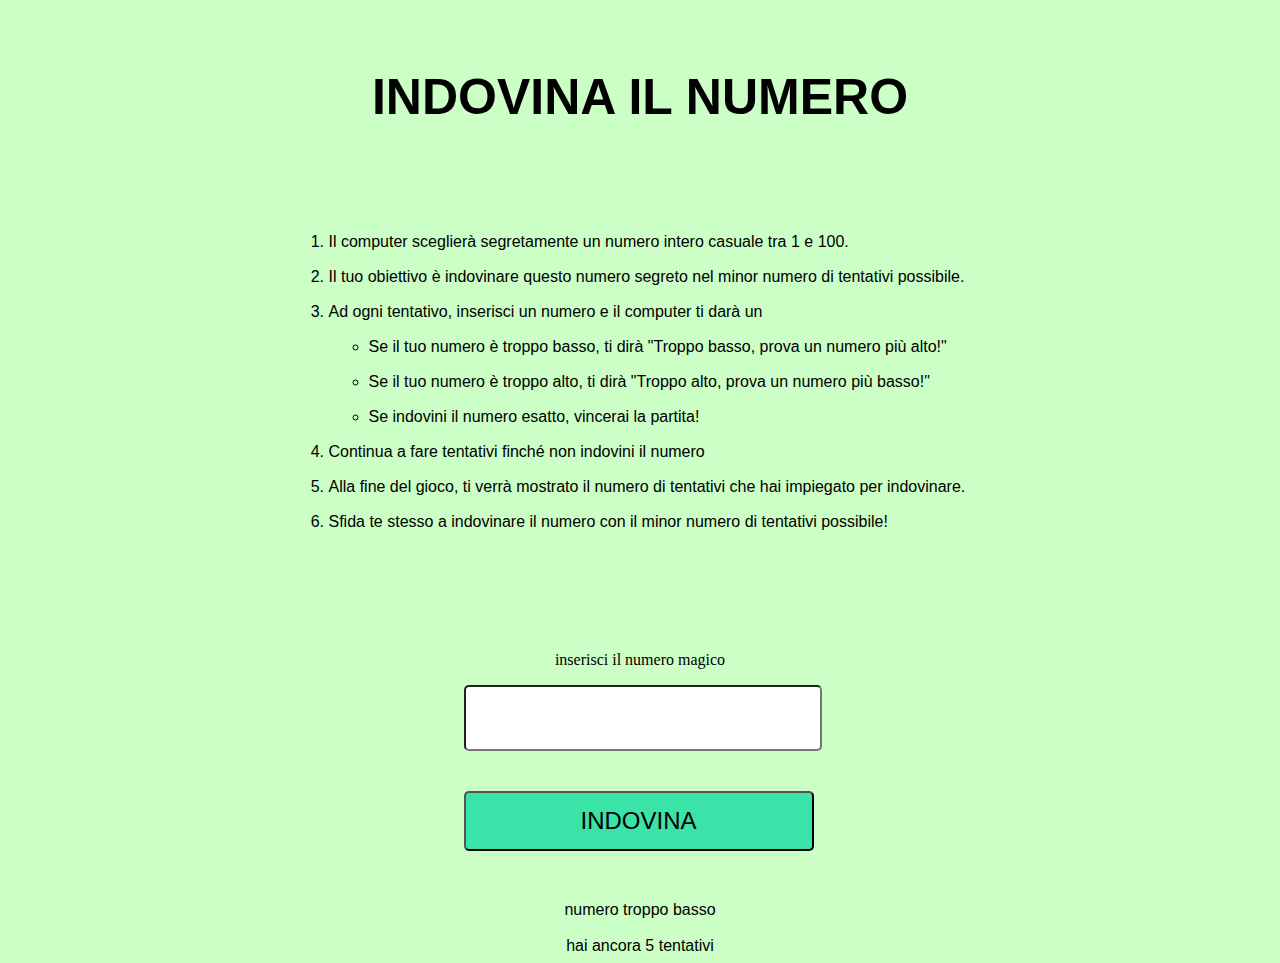
<file: index.html>
<!DOCTYPE html>
<html lang="en">
<head>
    <meta charset="UTF-8">
    <meta name="viewport" content="width=device-width, initial-scale=1.0">
    <link rel="stylesheet" href="static/css/index.css">
    <title>IndovunaIlNumero</title>

</head>
<body>

    <div class="container">
        <h1 class="title">INDOVINA IL NUMERO</h1>
        <div class="list">
            <ol>
                <li>Il computer sceglierà segretamente un numero intero casuale tra 1 e 100.</li>              
                <li>Il tuo obiettivo è indovinare questo numero segreto nel minor numero di tentativi possibile.</li>   
                <li>Ad ogni tentativo, inserisci un numero e il computer ti darà un</li>               
                    <ul>
                        <li>Se il tuo numero è troppo basso, ti dirà "Troppo basso, prova un numero più alto!"</li>
                        <li>Se il tuo numero è troppo alto, ti dirà "Troppo alto, prova un numero più basso!"</li>
                        <li>Se indovini il numero esatto, vincerai la partita!</li>
                    </ul>
                </li>
                <li>Continua a fare tentativi finché non indovini il numero </li>  
                <li> Alla fine del gioco, ti verrà mostrato il numero di tentativi che hai impiegato per indovinare.</li>
                <li>Sfida te stesso a indovinare il numero con il minor numero di tentativi possibile!</li>
            </ol>
        </div>
        <p class="p">inserisci il numero magico</p>
        <input type="number" id="button" name="button">
        <button type="submit" id="submitButton" name="submit">INDOVINA</button> 

        <div id="num_alto_basso"> 
            numero troppo basso
        </div>

        <div id="n_tentativi">
            hai ancora 5 tentativi
        </div>
        
    </div>
    

    <script>

        
        let casualNumber=0;
        let utentIn=0;
        let tentativi=5;
        let giusto=true;
        fine=false;
        
        
        function generateRandomIntger(min, max){
            let n=Math.random()*100
            return n;
        }
        casualNumber=generateRandomIntger();
        
      
        if (tentativi===0){
            console.log("hai terminato i tentativi")
            button.classList.add("disabled")
            button.disabled=true
        }else{      
            let button=document.querySelector("#submitButton")
            button.addEventListener("click", function(event) {
                let numero= document.querySelector("#button")
                let numberIn = numero.value
                        
           

                if(numberIn > casualNumber){
                    console.log("numero troppo grande")
                    document.querySelector("#num_alto_basso").innerHTML="numero troppo grande"
                    tentativi=tentativi-1
                    document.querySelector("#n_tentativi").innerHTML="hai "+ tentativi +" tentativi rimanenti"
                    if(tentativi===3){
                        document.body.classList.add("yellow")
                    }else if(tentativi===2){
                        document.body.classList.add("red")
                    }
                }else if(numberIn<casualNumber){
                    console.log("numero troppo piccolo")
                    document.querySelector("#num_alto_basso").innerHTML="numero troppo piccolo"
                    tentativi=tentativi-1
                    document.querySelector("#n_tentativi").innerHTML="hai "+ tentativi +" tentativi rimanenti"
                    if(tentativi===3){
                        document.body.classList.add("yellow")
                    }else if(tentativi<=2){
                        document.body.classList.add("red")
                    }
                }else if(numberIn ===casualNumber){
                    console.log("numero esatto")
                    document.querySelector("#num_alto_basso").innerHTML="numero esatto"
                    tentativi=tentativi-1
                    document.querySelector("#n_tentativi").innerHTML="hai "+ tentativi +" tentativi rimanenti"
                    if(tentativi===3){
                        document.body.classList.add("yellow")
                    }else if(tentativi<=2){
                        document.body.classList.add("red")
                    }
                }
                fine=false          
            })

            document.querySelector("#n_tentativi").innerHTML="hai ancora " + tentativi + " tentativi"
                            
            console.log("grazie per aver giocato al nostro gioco!!")
                

        }
        
        
    </script>
</body>
</html>
</file>
<file: static/css/index.css>
body{
  display: flex;
  justify-content: center;
  align-items: center;    
  background-color: #CCFFC5;
  transition: all 3s;

}


.yellow {
  background-color: rgb(213, 213, 39);
      
}
.red{
  background-color: rgb(177, 3, 3);
}


.title{
  flex-direction: column;
  text-align: center;
  font-style: bold;
  font-family: "Inter", sans-serif;
  font-optical-sizing: auto;
  font-weight: weight;
  font-size:50px;
  margin-top: 60px;
}

.list{
  line-height: 35px;
  font-family: "Inter", sans-serif;
  font-optical-sizing: auto;
  font-weight: weight;
  font-size: 16px;
  padding-left: 590px;
  padding-right:  570px;
  padding-top: 48px;
  padding-bottom: 80px;
  list-style-position: inside;

}

.p{
  text-align: center;
  font-size: 16px;
}

#button {
  background-color: #ffffff;
  height: 60px;
  width: 350px;
  border-radius: 5px;
  margin-left: 765px;
  margin-right: 760px;
  margin-bottom: 40px;
}

#submitButton{
  background-color: #3AE3A8;
  height: 60px;
  width: 350px;
  font-style: bold;
  font-family: "Inter", sans-serif;
  font-optical-sizing: auto;
  font-weight: weight;
  font-size:24px;
  border-radius: 5px;
  align-items: center;
  margin-left: 765px;
  margin-right: 760px;
  margin-bottom: 50px;
}


#submitButton:hover{
  border-color: rgb(0, 60, 255);
  border: solid;
  border-width: 5px;
}

#num_alto_basso{
  text-align: center;
  font-family: "Inter", sans-serif;
  font-optical-sizing: auto;
  font-weight: weight;
  font-size: 16px;
  margin-bottom: 18px;
}

#n_tentativi{
  text-align: center;
  font-family: "Inter", sans-serif;
  font-optical-sizing: auto;
  font-weight: weight;
  font-size: 16px;
}
</file>
